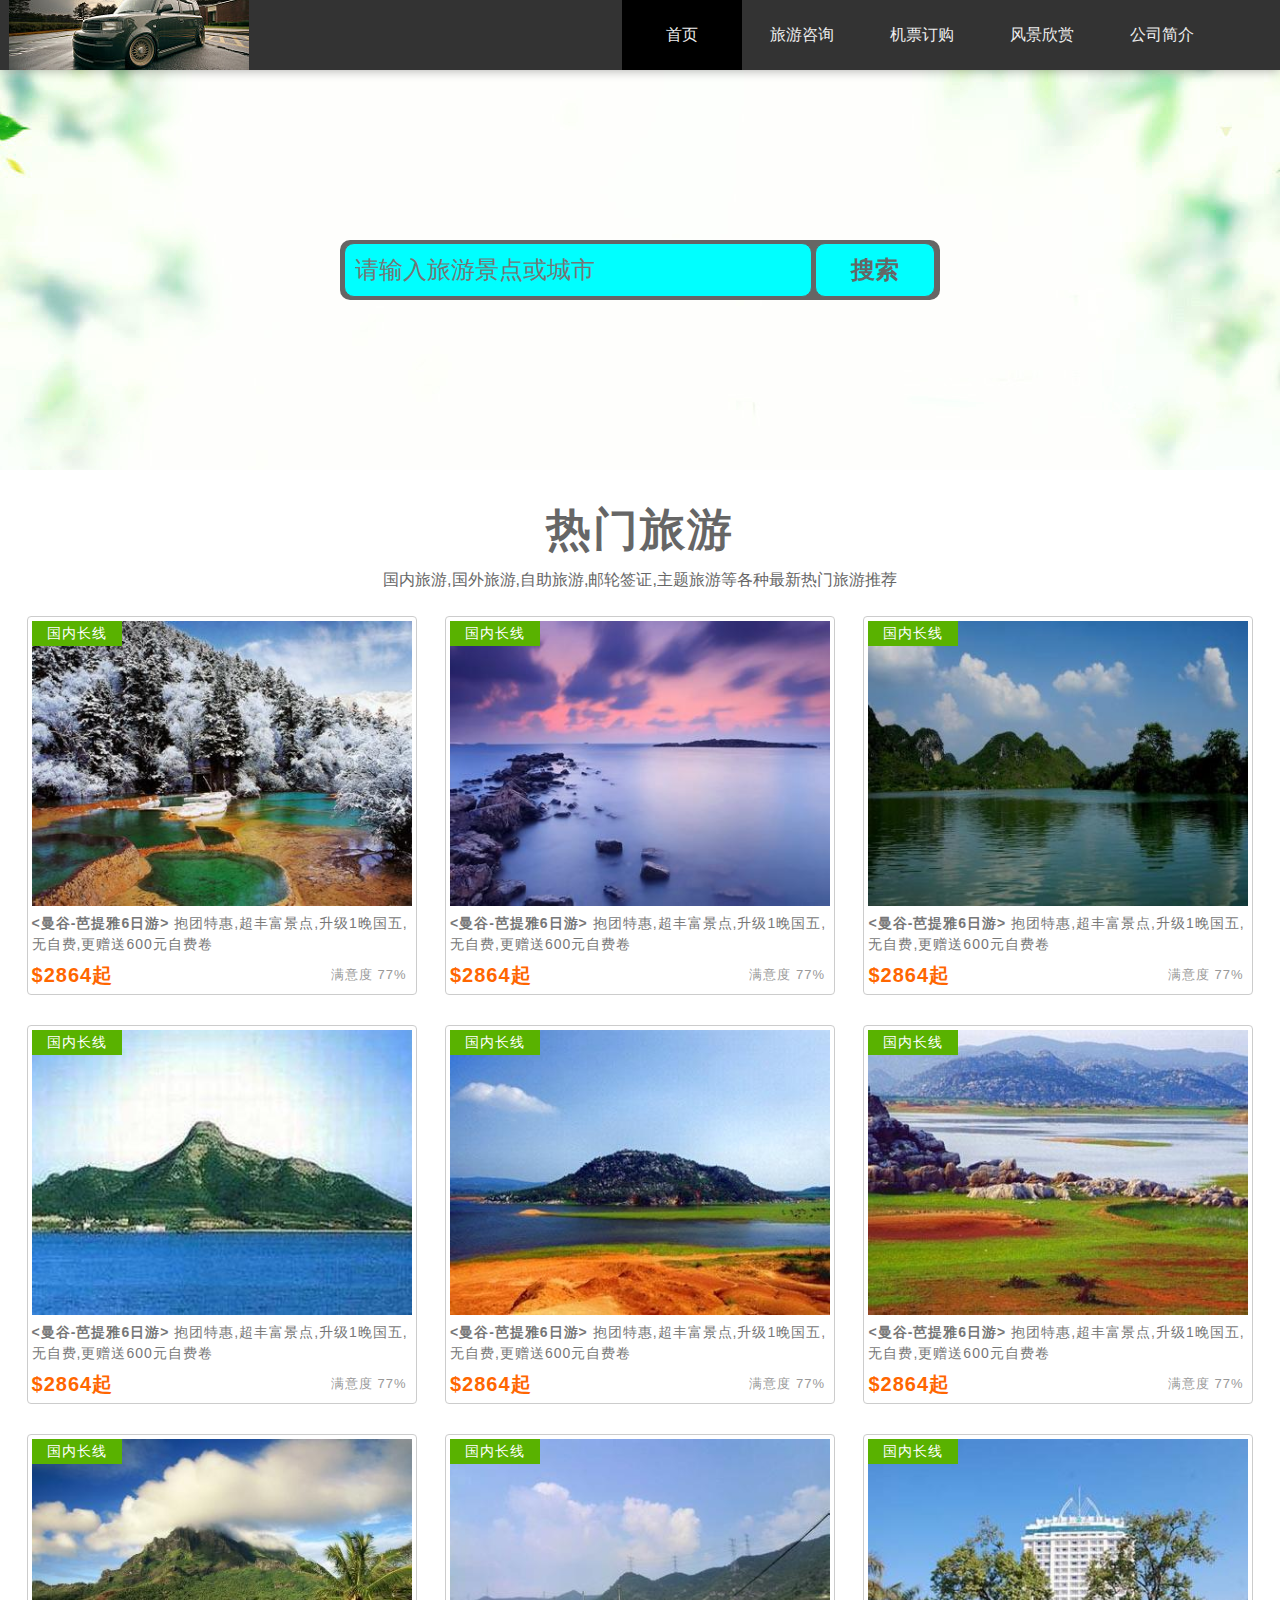
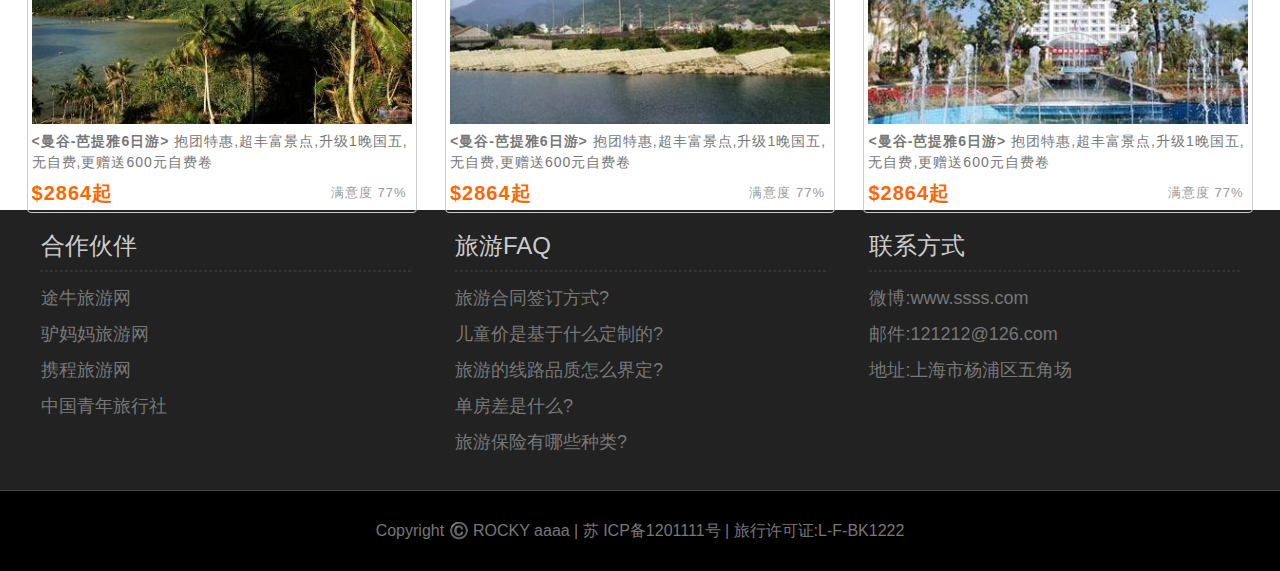
<file: index.html>
<!DOCTYPE html>
<html lang="en">
<head>
    <meta charset="UTF-8">
    <title>PC端固定布局</title>
    <link rel="stylesheet" href="css/style.css">
    <link rel="stylesheet" href="css/basic.css">
</head>
<body>
<!--
body,section,nav 需要h1~h6标题
div,header不需要
-->
<header id="header">
    <div class="center">
        <h1 class="logo">aaa旅行社</h1>
        <nav class="link">
            <h2 class="hidden">网站导航</h2>
            <ul>
                <li class="active"><a href="index.html">首页</a></li>
                <li><a href="information.html">旅游咨询</a></li>
                <li><a href="ticket.html">机票订购</a></li>
                <li><a href="scenery.html">风景欣赏</a></li>
                <li><a href="about.html">公司简介</a></li>
            </ul>
        </nav>
   </div>
</header>

<div id="search">
    <div class="center"></div>
    <input type="text" class="search" placeholder="请输入旅游景点或城市">
    <button class="button">搜索</button>
</div>

<div id="tour">
    <section class="center">
        <h2>热门旅游</h2>
        <p>国内旅游,国外旅游,自助旅游,邮轮签证,主题旅游等各种最新热门旅游推荐</p>
    </section>
    <figure>
        <img src="imgs/001.jpg" alt="">
        <figcaption>
            <strong>&lt;曼谷-芭提雅6日游&gt;</strong> 抱团特惠,超丰富景点,升级1晚国五,无自费,更赠送600元自费卷
            <div class="info">
                <em class="sat">满意度 77%</em>
                <span class="price"><strong>$2864起</strong></span>
            </div>
            <div class="type">国内长线</div>
        </figcaption>
    </figure>

    <figure>
        <img src="imgs/002.jpg" alt="">
        <figcaption><strong>&lt;曼谷-芭提雅6日游&gt;</strong> 抱团特惠,超丰富景点,升级1晚国五,无自费,更赠送600元自费卷
            <div class="info">
                <em class="sat">满意度 77%</em>
                <span class="price"><strong>$2864起</strong></span>
            </div>
            <div class="type">国内长线</div>
        </figcaption>
    </figure>

    <figure>
        <img src="imgs/003.jpg" alt="">
        <figcaption><strong>&lt;曼谷-芭提雅6日游&gt;</strong> 抱团特惠,超丰富景点,升级1晚国五,无自费,更赠送600元自费卷
            <div class="info">
                <em class="sat">满意度 77%</em>
                <span class="price"><strong>$2864起</strong></span>
            </div>
            <div class="type">国内长线</div>
        </figcaption>
    </figure>

    <figure>
        <img src="imgs/004.jpg" alt="">
        <figcaption><strong>&lt;曼谷-芭提雅6日游&gt;</strong> 抱团特惠,超丰富景点,升级1晚国五,无自费,更赠送600元自费卷
            <div class="info">
                <em class="sat">满意度 77%</em>
                <span class="price"><strong>$2864起</strong></span>
            </div>
            <div class="type">国内长线</div>
        </figcaption>
    </figure>

    <figure>
        <img src="imgs/005.jpg" alt="">
        <figcaption><strong>&lt;曼谷-芭提雅6日游&gt;</strong> 抱团特惠,超丰富景点,升级1晚国五,无自费,更赠送600元自费卷
            <div class="info">
                <em class="sat">满意度 77%</em>
                <span class="price"><strong>$2864起</strong></span>
            </div>
            <div class="type">国内长线</div>
        </figcaption>
    </figure>

    <figure>
        <img src="imgs/006.jpg" alt="">
        <figcaption><strong>&lt;曼谷-芭提雅6日游&gt;</strong> 抱团特惠,超丰富景点,升级1晚国五,无自费,更赠送600元自费卷
            <div class="info">
                <em class="sat">满意度 77%</em>
                <span class="price"><strong>$2864起</strong></span>
            </div>
            <div class="type">国内长线</div>
        </figcaption>
    </figure>

    <figure>
        <img src="imgs/007.jpg" alt="">
        <figcaption><strong>&lt;曼谷-芭提雅6日游&gt;</strong> 抱团特惠,超丰富景点,升级1晚国五,无自费,更赠送600元自费卷
            <div class="info">
                <em class="sat">满意度 77%</em>
                <span class="price"><strong>$2864起</strong></span>
            </div>
            <div class="type">国内长线</div>
        </figcaption>
    </figure>

    <figure>
        <img src="imgs/008.jpg" alt="">
        <figcaption><strong>&lt;曼谷-芭提雅6日游&gt;</strong> 抱团特惠,超丰富景点,升级1晚国五,无自费,更赠送600元自费卷
            <div class="info">
                <em class="sat">满意度 77%</em>
                <span class="price"><strong>$2864起</strong></span>
            </div>
            <div class="type">国内长线</div>
        </figcaption>
    </figure>

    <figure>
        <img src="imgs/009.jpg" alt="">
        <figcaption><strong>&lt;曼谷-芭提雅6日游&gt;</strong> 抱团特惠,超丰富景点,升级1晚国五,无自费,更赠送600元自费卷
            <div class="info">
                <em class="sat">满意度 77%</em>
                <span class="price"><strong>$2864起</strong></span>
            </div>
            <div class="type">国内长线</div>
        </figcaption>
    </figure>

</div>

<footer id="footer">
    <div class="top">
        <div class="block left">
            <h2>合作伙伴</h2>
            <hr>
            <ul>
                <li><a href="">途牛旅游网</a></li>
                <li><a href="">驴妈妈旅游网</a></li>
                <li><a href="">携程旅游网</a></li>
                <li><a href="">中国青年旅行社</a></li>
            </ul>
        </div>
        <div class="block center">
            <h2>旅游FAQ</h2>
            <hr>
            <ul>
                <li>旅游合同签订方式?</li>
                <li>儿童价是基于什么定制的?</li>
                <li>旅游的线路品质怎么界定?</li>
                <li>单房差是什么?</li>
                <li>旅游保险有哪些种类?</li>
            </ul>
        </div>
        <div class="block right">
            <h2>联系方式</h2>
            <hr>
            <ul>
                <li>微博:www.ssss.com</li>
                <li>邮件:121212@126.com</li>
                <li>地址:上海市杨浦区五角场</li>
            </ul>
        </div>
    </div>
    <div class="bottom">
        Copyright ©️ ROCKY aaaa | 苏 ICP备1201111号 | 旅行许可证:L-F-BK1222
    </div>
</footer>
</body>
</html>
</file>
<file: css/style.css>
@charset "utf-8";


#search{
    width: 100%;
    min-width:1263px;
    height: 400px;
    background:url("../imgs/bg1.jpg") no-repeat center;
    position: relative;
}
#search .center{
    width: 600px;
    height: 60px;
    background-color: black;
    position: absolute;
    left: 50%;
    top: 50%;
    margin: -30px 0 0 -300px;
    opacity: 0.6;
    border-radius: 10px;
}
#search .search{
    width: 446px;
    height: 52px;
    position: absolute;
    left: 50%;
    top: 50%;
    margin: -27px 0 0 -296px;
    background-color: cyan;
    color: #666;
    border: 1px solid #666;
    border-radius: 10px;
    font-size: 24px;
    padding:0 10px;
    /*取消焦点边框显示*/
    outline: none;
}
#search .button{
    width: 120px;
    height: 54px;
    position: absolute;
    left: 50%;
    top: 50%;
    margin: -27px 0 0 175px;
    background-color: cyan;
    color: #666;
    border: 1px solid #666;
    border-radius: 10px;
    font-size: 24px;
    /*悬停手型*/
    cursor: pointer;
    font-weight: bold;
    /*取消焦点边框显示*/
    outline: none;
}

#tour{
    width: 1263px;
    height: 1280px;
    /*background-color: cyan;*/
    margin: 30px auto;
    text-align: center;
}
/*#tour .center{*/
    /*text-align: center;*/
/*}*/
#tour .center h2{
    font-size: 45px;
    letter-spacing:2px;
    color: #666;
    margin: 10px 0;
}
#tour .center p{
    color: #666;
    margin: 10px 0;

}

#tour figure{
    border: 1px solid #ccc;
    display: inline-block;
    padding: 4px;
    border-radius: 4px;
    margin: 15px 12px;
    width: 380px;
    position: relative;
}
#tour figure img{
    vertical-align: middle;
    width: 380px;
}
#tour .info{
    padding: 5px 0 0 0;
}

#tour figure figcaption{
    text-align: left;
    color: #777;
    font-size: 14px;
    letter-spacing: 1px;
    line-height:1.5;
    padding: 7px 0 5px 0;
}
#tour .sat{
    float: right;
    font-size: 13px;
    color: #999;
    font-style: normal;
    position: relative;
    top: 5px;
    right: 5px;
}
#tour .price{
    float: left;
    color: #f60;
    font-size: 14px;
}
#tour .price strong{
    font-size: 20px;
    letter-spacing: 1px;
}
#tour .type{
    width: 90px;
    height: 25px;
    line-height: 25px;
    text-align: center;
    background-color: #59b200;
    color: white;
    position: absolute;
    top: 4px;
    left: 4px;
}
</file>
<file: css/basic.css>
@charset "utf-8";

body,h1,h2,h3,ul,ol,p,figure{
    margin: 0;
    padding: 0;
}
body{
    background-color: #fff;
    font-family:"Helvetica Neue",Helvetica,Arial,'Microsoft Sans Serif',SimHei,'宋体',simsun,sans-serif;
}
ul,ol{
    list-style: outside none none;
}

a{
    text-decoration: none;
}

.hidden{
    display: none;
}
#header{
    width: 100%;
    min-width:1263px;
    height: 70px;
    background-color: #333;
    box-shadow: 0 1px 10px rgba(0,0,0,0.3);
    position: relative;
    z-index: 10;
}
#header .center{
    width: 1263px;
    height: 70px;
    /*background-color: red;*/
    margin: 0 auto;
}
#header .logo{
    width: 240px;
    height: 70px;
    background-image: url('../imgs/logo1.jpg');
    /*首行缩进往左就看不见了*/
    text-indent: -2000px;
    float: left;
}
#header .link{
    /*background-color: red;*/
    float: right;
    width: 650px;
    height: 70px;
    line-height: 70px;
    color: #eee;
}
#header .link li{
    float: left;
    width: 120px;
    text-align: center;
}
#header .link a{
    color: #eee;
    /*background-color: blue;*/
    display: inline-block;
}
#header .link li:hover,
#header .link .active{
    background-color: black;
}
#footer{
    height: 360px;
    background-color: #222;
    clear: both;

}
#footer .top{
    width: 1263px;
    height: 280px;
    margin: 0 auto;
    /*background-color: red;*/
    text-align: center;
}

/*共有样式提取出来*/
#footer .block{
    width: 410px;
    height: 280px;
    /*background-color: red;*/
    display: inline-block;
    color: #ccc;
    text-align: left;
    vertical-align: top;
}
#footer a:hover{
    color: #555;
}
#footer a{
    color: #777;
}
#footer h2{
    font-size: 24px;
    font-weight: normal;
    padding: 20px 0 0 20px;
}
#footer hr{
    width:90%;
    border: 1px dashed #333;
}
#footer ul{
    font-size: 18px;
    color: #777;
    text-indent: 20px;
    line-height:2;
}


#footer .bottom{
    height: 80px;
    background-color: #000;
    line-height: 80px;
    text-align: center;
    color: #777;
    border-top: 1px solid #444;
}
</file>
